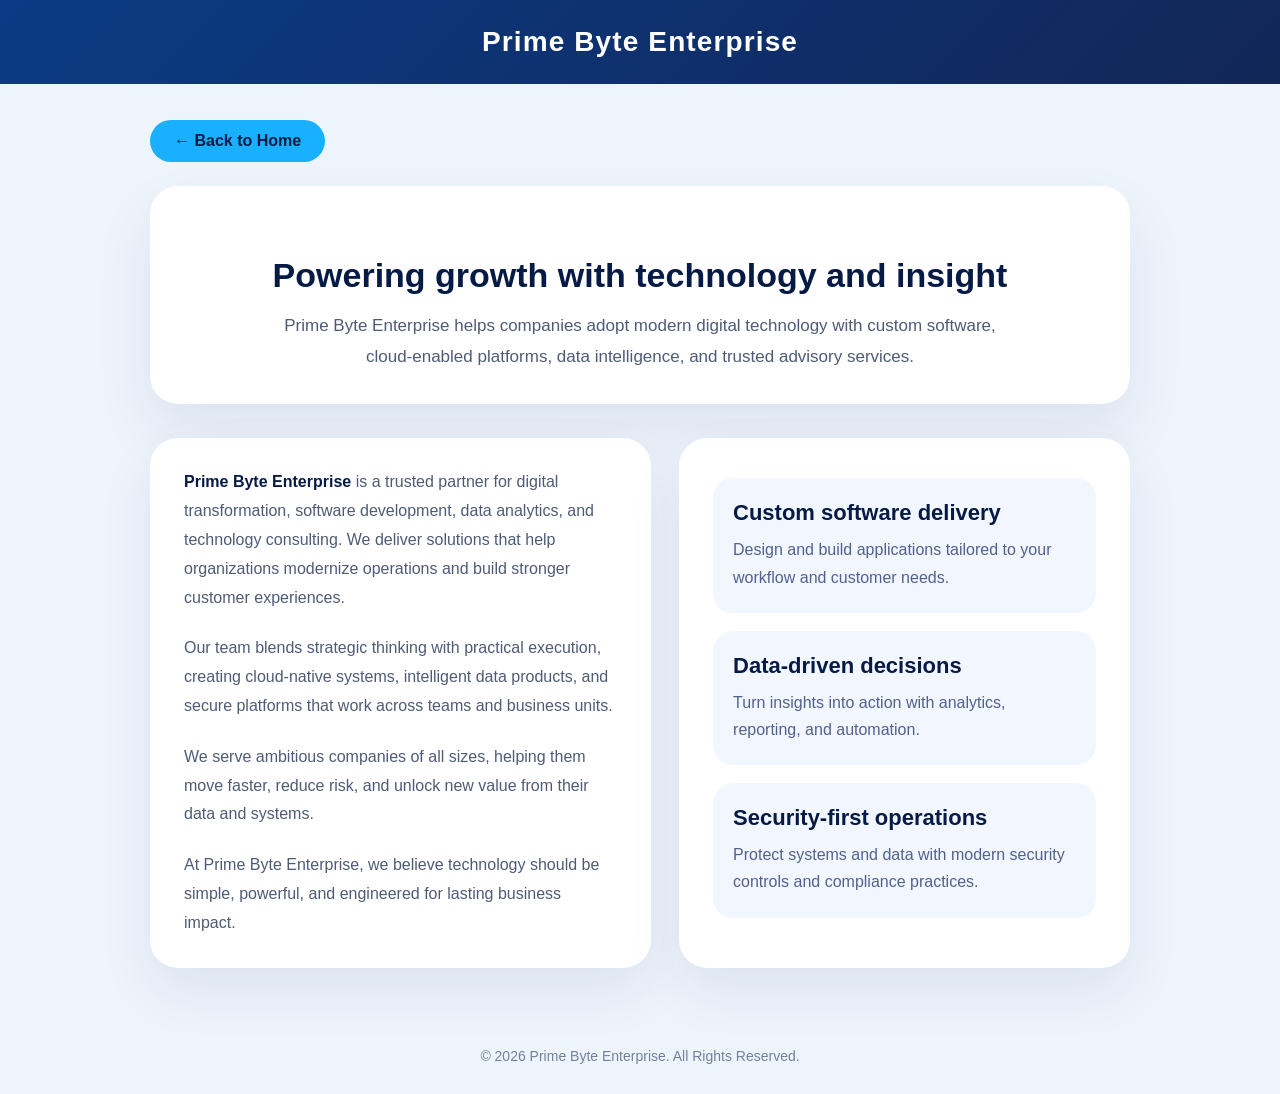
<file: about.html>
<!DOCTYPE html>
<html lang="en">
<head>
    <meta charset="UTF-8">
    <meta name="viewport" content="width=device-width, initial-scale=1.0">
    <title>About Us - Prime Byte Enterprise</title>
    <style>
        body {
            font-family: 'Inter', Arial, sans-serif;
            background: #eef4fb;
            color: #1e2a47;
            margin: 0;
            padding: 0;
        }

        header {
            background: linear-gradient(135deg, #0b3b85 0%, #122657 100%);
            padding: 26px 20px;
            text-align: center;
        }

        header h1 {
            color: #ffffff;
            margin: 0;
            font-size: 28px;
            letter-spacing: 0.04em;
        }

        .page-wrap {
            max-width: 980px;
            margin: 36px auto 60px;
            padding: 0 20px;
        }

        .hero {
            background: white;
            border-radius: 28px;
            box-shadow: 0 28px 60px rgba(15, 44, 110, 0.08);
            padding: 42px 38px 32px;
            text-align: center;
            margin-bottom: 34px;
        }

        .hero h2 {
            font-size: 34px;
            margin-bottom: 16px;
            color: #061a46;
        }

        .hero p {
            max-width: 760px;
            margin: 0 auto;
            color: #4f5b76;
            line-height: 1.8;
            font-size: 17px;
        }

        .content {
            display: grid;
            grid-template-columns: 1fr 0.9fr;
            gap: 28px;
        }

        .about-panel,
        .stats-panel {
            background: white;
            border-radius: 28px;
            box-shadow: 0 24px 54px rgba(15, 44, 110, 0.08);
            padding: 30px 34px;
        }

        .about-panel p {
            line-height: 1.8;
            color: #4f5b76;
            margin: 0 0 22px;
        }

        .about-panel p:last-child {
            margin-bottom: 0;
        }

        .about-panel strong {
            color: #061a46;
            font-weight: 700;
        }

        .stats-list {
            display: grid;
            gap: 18px;
            padding-top: 10px;
        }

        .stat-item {
            border-radius: 20px;
            padding: 22px 20px;
            background: #f2f7ff;
            color: #21325f;
        }

        .stat-item h3 {
            margin: 0 0 10px;
            font-size: 22px;
            color: #061a46;
        }

        .stat-item p {
            margin: 0;
            line-height: 1.7;
            color: #52608f;
        }

        .back-btn {
            display: inline-flex;
            align-items: center;
            justify-content: center;
            background: #18b0ff;
            color: #061a46;
            border-radius: 999px;
            padding: 12px 24px;
            text-decoration: none;
            font-weight: 700;
            transition: transform 0.25s ease, box-shadow 0.25s ease;
            margin-bottom: 24px;
        }

        .back-btn:hover {
            transform: translateY(-2px);
            box-shadow: 0 18px 32px rgba(24, 176, 255, 0.2);
        }

        footer {
            text-align: center;
            padding: 20px 0 30px;
            color: #72809a;
            font-size: 14px;
        }

        @media (max-width: 900px) {
            .content {
                grid-template-columns: 1fr;
            }
        }

        @media (max-width: 600px) {
            .hero h2 {
                font-size: 28px;
            }

            .hero {
                padding: 32px 24px 28px;
            }
        }
    </style>
</head>
<body>

    <header>
        <h1>Prime Byte Enterprise</h1>
    </header>

    <div class="page-wrap">
        <a href="index.html" class="back-btn">&larr; Back to Home</a>

        <div class="hero">
            <h2>Powering growth with technology and insight</h2>
            <p>Prime Byte Enterprise helps companies adopt modern digital technology with custom software, cloud-enabled platforms, data intelligence, and trusted advisory services.</p>
        </div>

        <div class="content">
            <section class="about-panel">
                <p><strong>Prime Byte Enterprise</strong> is a trusted partner for digital transformation, software development, data analytics, and technology consulting. We deliver solutions that help organizations modernize operations and build stronger customer experiences.</p>

                <p>Our team blends strategic thinking with practical execution, creating cloud-native systems, intelligent data products, and secure platforms that work across teams and business units.</p>

                <p>We serve ambitious companies of all sizes, helping them move faster, reduce risk, and unlock new value from their data and systems.</p>

                <p>At Prime Byte Enterprise, we believe technology should be simple, powerful, and engineered for lasting business impact.</p>
            </section>

            <aside class="stats-panel">
                <div class="stats-list">
                    <div class="stat-item">
                        <h3>Custom software delivery</h3>
                        <p>Design and build applications tailored to your workflow and customer needs.</p>
                    </div>
                    <div class="stat-item">
                        <h3>Data-driven decisions</h3>
                        <p>Turn insights into action with analytics, reporting, and automation.</p>
                    </div>
                    <div class="stat-item">
                        <h3>Security-first operations</h3>
                        <p>Protect systems and data with modern security controls and compliance practices.</p>
                    </div>
                </div>
            </aside>
        </div>
    </div>

    <footer>
        &copy; 2026 Prime Byte Enterprise. All Rights Reserved.
    </footer>

</body>
</html>
</file>
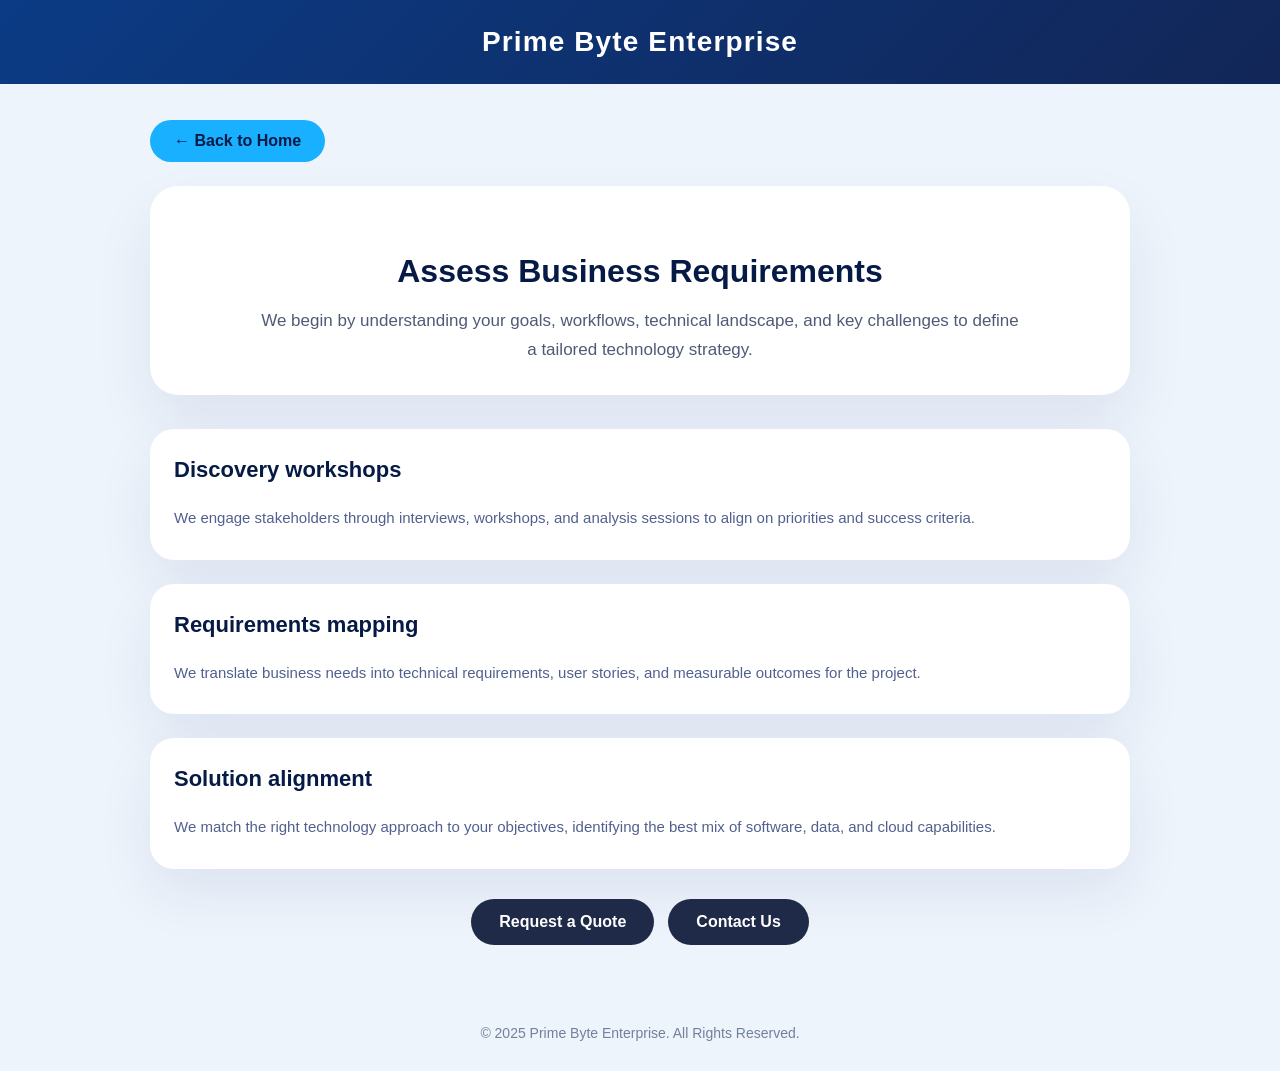
<file: assess-business-requirements.html>
<!DOCTYPE html>
<html lang="en">
<head>
    <meta charset="UTF-8">
    <meta name="viewport" content="width=device-width, initial-scale=1.0">
    <title>Assess Business Requirements - Prime Byte Enterprise</title>
    <style>
        body { font-family: 'Inter', Arial, sans-serif; background: #eef4fb; color: #1e2a47; margin: 0; padding: 0; }
        header { background: linear-gradient(135deg, #0b3b85 0%, #122657 100%); padding: 26px 20px; text-align: center; }
        header h1 { color: white; margin: 0; font-size: 28px; letter-spacing: 0.04em; }
        .page-wrap { max-width: 980px; margin: 36px auto 60px; padding: 0 20px; }
        .back-link { display: inline-flex; align-items: center; justify-content: center; margin-bottom: 24px; padding: 12px 24px; border-radius: 999px; background: #18b0ff; color: #061a46; text-decoration: none; font-weight: 700; transition: transform 0.25s ease, box-shadow 0.25s ease; }
        .back-link:hover { transform: translateY(-2px); box-shadow: 0 18px 32px rgba(24, 176, 255, 0.18); }
        .hero { background: white; border-radius: 28px; box-shadow: 0 28px 60px rgba(15, 44, 110, 0.08); padding: 40px 38px 30px; text-align: center; margin-bottom: 34px; }
        .hero h2 { font-size: 32px; margin-bottom: 16px; color: #061a46; }
        .hero p { margin: 0 auto; max-width: 760px; color: #4f5b76; line-height: 1.75; font-size: 17px; }
        .section { display: grid; gap: 24px; margin-bottom: 30px; }
        .section-card { background: white; border-radius: 24px; padding: 28px 24px; box-shadow: 0 24px 56px rgba(15, 44, 110, 0.08); }
        .section-card h3 { margin-top: 0; color: #061a46; font-size: 22px; }
        .section-card p { margin: 0; color: #52608f; line-height: 1.78; font-size: 15px; }
        .cta-bar { display: flex; flex-wrap: wrap; gap: 14px; justify-content: center; }
        .cta-button { background: #1e2a47; color: white; border-radius: 999px; padding: 14px 28px; text-decoration: none; font-weight: 700; transition: transform 0.25s ease, box-shadow 0.25s ease; }
        .cta-button:hover { transform: translateY(-2px); box-shadow: 0 18px 28px rgba(0,0,0,0.18); }
        footer { text-align: center; padding: 20px 0 30px; color: #72809a; font-size: 14px; }
    </style>
</head>
<body>
<header><h1>Prime Byte Enterprise</h1></header>
<div class="page-wrap">
    <a href="index.html" class="back-link">&larr; Back to Home</a>
    <div class="hero">
        <h2>Assess Business Requirements</h2>
        <p>We begin by understanding your goals, workflows, technical landscape, and key challenges to define a tailored technology strategy.</p>
    </div>
    <div class="section">
        <div class="section-card">
            <h3>Discovery workshops</h3>
            <p>We engage stakeholders through interviews, workshops, and analysis sessions to align on priorities and success criteria.</p>
        </div>
        <div class="section-card">
            <h3>Requirements mapping</h3>
            <p>We translate business needs into technical requirements, user stories, and measurable outcomes for the project.</p>
        </div>
        <div class="section-card">
            <h3>Solution alignment</h3>
            <p>We match the right technology approach to your objectives, identifying the best mix of software, data, and cloud capabilities.</p>
        </div>
    </div>
    <div class="cta-bar">
        <a href="quote.html" class="cta-button">Request a Quote</a>
        <a href="contact.html" class="cta-button">Contact Us</a>
    </div>
</div>
<footer>&copy; 2025 Prime Byte Enterprise. All Rights Reserved.</footer>
</body>
</html>
</file>
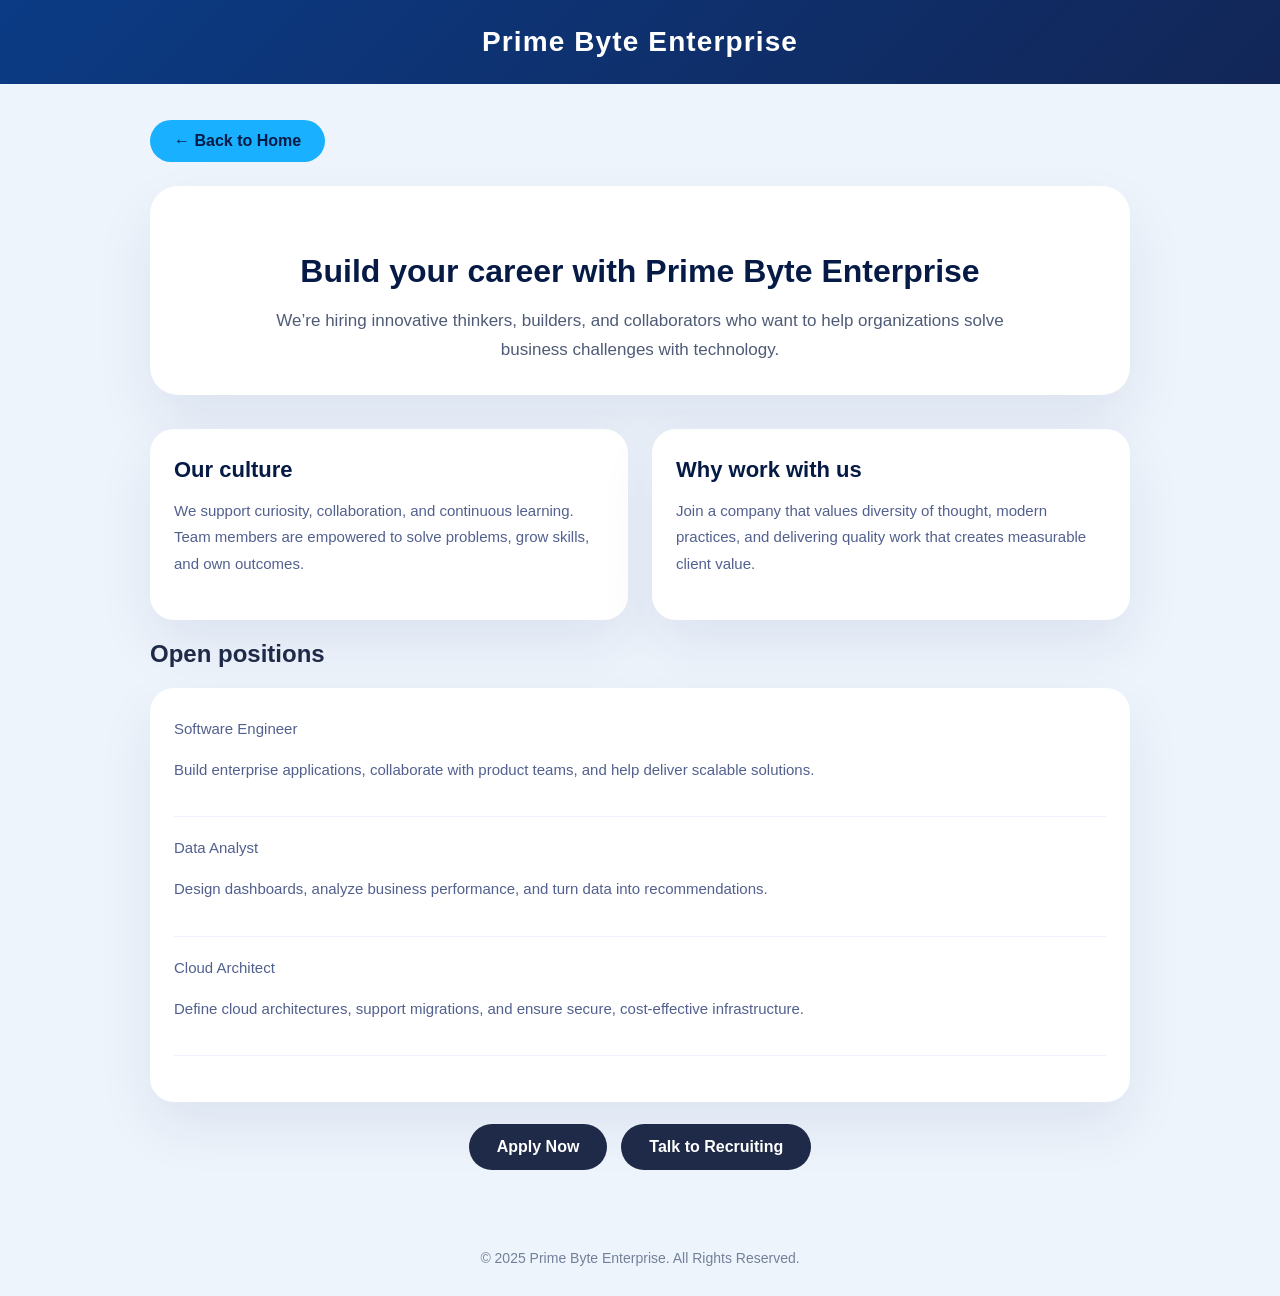
<file: careers.html>
<!DOCTYPE html>
<html lang="en">
<head>
    <meta charset="UTF-8">
    <meta name="viewport" content="width=device-width, initial-scale=1.0">
    <title>Careers - Prime Byte Enterprise</title>
    <style>
        body {
            font-family: 'Inter', Arial, sans-serif;
            background: #eef4fb;
            color: #1e2a47;
            margin: 0;
            padding: 0;
        }

        header {
            background: linear-gradient(135deg, #0b3b85 0%, #122657 100%);
            padding: 26px 20px;
            text-align: center;
        }

        header h1 {
            margin: 0;
            font-size: 28px;
            color: #fff;
            letter-spacing: 0.04em;
        }

        .page-wrap {
            max-width: 980px;
            margin: 36px auto 60px;
            padding: 0 20px;
        }

        .hero {
            background: white;
            border-radius: 28px;
            box-shadow: 0 28px 60px rgba(15, 44, 110, 0.08);
            padding: 40px 38px 30px;
            text-align: center;
            margin-bottom: 34px;
        }

        .hero h2 {
            font-size: 32px;
            margin-bottom: 16px;
            color: #061a46;
        }

        .hero p {
            margin: 0 auto;
            max-width: 760px;
            color: #4f5b76;
            line-height: 1.75;
            font-size: 17px;
        }

        .back-link {
            display: inline-flex;
            align-items: center;
            justify-content: center;
            margin-bottom: 24px;
            padding: 12px 24px;
            border-radius: 999px;
            background: #18b0ff;
            color: #061a46;
            text-decoration: none;
            font-weight: 700;
            transition: transform 0.25s ease, box-shadow 0.25s ease;
        }

        .back-link:hover {
            transform: translateY(-2px);
            box-shadow: 0 18px 32px rgba(24, 176, 255, 0.18);
        }

        .grid {
            display: grid;
            grid-template-columns: repeat(auto-fit, minmax(280px, 1fr));
            gap: 24px;
        }

        .card {
            background: white;
            border-radius: 24px;
            box-shadow: 0 24px 56px rgba(15, 44, 110, 0.08);
            padding: 28px 24px;
        }

        .card h3 {
            margin: 0 0 12px;
            color: #061a46;
            font-size: 22px;
        }

        .card p,
        .card li {
            color: #52608f;
            line-height: 1.75;
            font-size: 15px;
        }

        .roles-list {
            list-style: none;
            padding: 0;
            margin: 0;
        }

        .roles-list li {
            margin-bottom: 18px;
            padding-bottom: 18px;
            border-bottom: 1px solid #eef3fb;
        }

        .role-title {
            margin: 0 0 8px;
            font-size: 18px;
            color: #061a46;
        }

        .cta-bar {
            display: flex;
            flex-wrap: wrap;
            justify-content: center;
            gap: 14px;
            margin-top: 22px;
        }

        .cta-button {
            background: #1e2a47;
            color: white;
            border-radius: 999px;
            padding: 14px 28px;
            text-decoration: none;
            font-weight: 700;
            transition: transform 0.25s ease, box-shadow 0.25s ease;
        }

        .cta-button:hover {
            transform: translateY(-2px);
            box-shadow: 0 18px 28px rgba(0, 0, 0, 0.18);
        }

        footer {
            text-align: center;
            padding: 20px 0 30px;
            color: #72809a;
            font-size: 14px;
        }
    </style>
</head>
<body>
<header>
    <h1>Prime Byte Enterprise</h1>
</header>
<div class="page-wrap">
    <a href="index.html" class="back-link">&larr; Back to Home</a>
    <div class="hero">
        <h2>Build your career with Prime Byte Enterprise</h2>
        <p>We’re hiring innovative thinkers, builders, and collaborators who want to help organizations solve business challenges with technology.</p>
    </div>

    <div class="grid">
        <div class="card">
            <h3>Our culture</h3>
            <p>We support curiosity, collaboration, and continuous learning. Team members are empowered to solve problems, grow skills, and own outcomes.</p>
        </div>
        <div class="card">
            <h3>Why work with us</h3>
            <p>Join a company that values diversity of thought, modern practices, and delivering quality work that creates measurable client value.</p>
        </div>
    </div>

    <h2 class="section-title">Open positions</h2>
    <div class="card">
        <ul class="roles-list">
            <li>
                <p class="role-title">Software Engineer</p>
                <p>Build enterprise applications, collaborate with product teams, and help deliver scalable solutions.</p>
            </li>
            <li>
                <p class="role-title">Data Analyst</p>
                <p>Design dashboards, analyze business performance, and turn data into recommendations.</p>
            </li>
            <li>
                <p class="role-title">Cloud Architect</p>
                <p>Define cloud architectures, support migrations, and ensure secure, cost-effective infrastructure.</p>
            </li>
        </ul>
    </div>

    <div class="cta-bar">
        <a href="contact.html" class="cta-button">Apply Now</a>
        <a href="quote.html" class="cta-button">Talk to Recruiting</a>
    </div>
</div>
<footer>
    &copy; 2025 Prime Byte Enterprise. All Rights Reserved.
</footer>
</body>
</html>
</file>
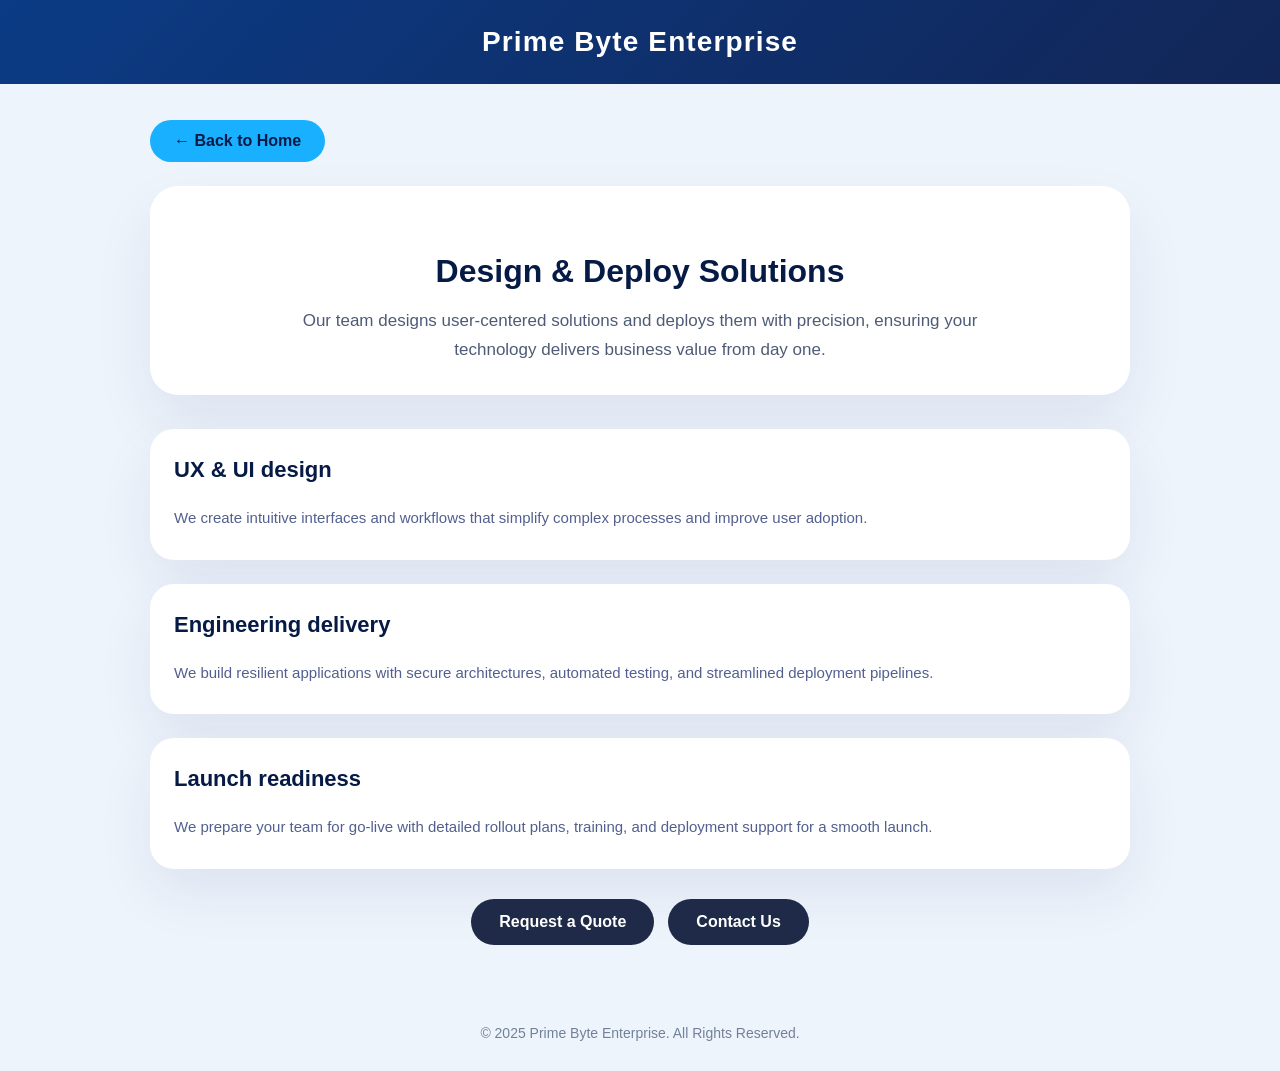
<file: design-deploy-solutions.html>
<!DOCTYPE html>
<html lang="en">
<head>
    <meta charset="UTF-8">
    <meta name="viewport" content="width=device-width, initial-scale=1.0">
    <title>Design & Deploy Solutions - Prime Byte Enterprise</title>
    <style>
        body { font-family: 'Inter', Arial, sans-serif; background: #eef4fb; color: #1e2a47; margin: 0; padding: 0; }
        header { background: linear-gradient(135deg, #0b3b85 0%, #122657 100%); padding: 26px 20px; text-align: center; }
        header h1 { color: white; margin: 0; font-size: 28px; letter-spacing: 0.04em; }
        .page-wrap { max-width: 980px; margin: 36px auto 60px; padding: 0 20px; }
        .back-link { display: inline-flex; align-items: center; justify-content: center; margin-bottom: 24px; padding: 12px 24px; border-radius: 999px; background: #18b0ff; color: #061a46; text-decoration: none; font-weight: 700; transition: transform 0.25s ease, box-shadow 0.25s ease; }
        .back-link:hover { transform: translateY(-2px); box-shadow: 0 18px 32px rgba(24, 176, 255, 0.18); }
        .hero { background: white; border-radius: 28px; box-shadow: 0 28px 60px rgba(15, 44, 110, 0.08); padding: 40px 38px 30px; text-align: center; margin-bottom: 34px; }
        .hero h2 { font-size: 32px; margin-bottom: 16px; color: #061a46; }
        .hero p { margin: 0 auto; max-width: 760px; color: #4f5b76; line-height: 1.75; font-size: 17px; }
        .section { display: grid; gap: 24px; margin-bottom: 30px; }
        .section-card { background: white; border-radius: 24px; padding: 28px 24px; box-shadow: 0 24px 56px rgba(15, 44, 110, 0.08); }
        .section-card h3 { margin-top: 0; color: #061a46; font-size: 22px; }
        .section-card p { margin: 0; color: #52608f; line-height: 1.78; font-size: 15px; }
        .cta-bar { display: flex; flex-wrap: wrap; gap: 14px; justify-content: center; }
        .cta-button { background: #1e2a47; color: white; border-radius: 999px; padding: 14px 28px; text-decoration: none; font-weight: 700; transition: transform 0.25s ease, box-shadow 0.25s ease; }
        .cta-button:hover { transform: translateY(-2px); box-shadow: 0 18px 28px rgba(0,0,0,0.18); }
        footer { text-align: center; padding: 20px 0 30px; color: #72809a; font-size: 14px; }
    </style>
</head>
<body>
<header><h1>Prime Byte Enterprise</h1></header>
<div class="page-wrap">
    <a href="index.html" class="back-link">&larr; Back to Home</a>
    <div class="hero">
        <h2>Design & Deploy Solutions</h2>
        <p>Our team designs user-centered solutions and deploys them with precision, ensuring your technology delivers business value from day one.</p>
    </div>
    <div class="section">
        <div class="section-card">
            <h3>UX & UI design</h3>
            <p>We create intuitive interfaces and workflows that simplify complex processes and improve user adoption.</p>
        </div>
        <div class="section-card">
            <h3>Engineering delivery</h3>
            <p>We build resilient applications with secure architectures, automated testing, and streamlined deployment pipelines.</p>
        </div>
        <div class="section-card">
            <h3>Launch readiness</h3>
            <p>We prepare your team for go-live with detailed rollout plans, training, and deployment support for a smooth launch.</p>
        </div>
    </div>
    <div class="cta-bar">
        <a href="quote.html" class="cta-button">Request a Quote</a>
        <a href="contact.html" class="cta-button">Contact Us</a>
    </div>
</div>
<footer>&copy; 2025 Prime Byte Enterprise. All Rights Reserved.</footer>
</body>
</html>
</file>
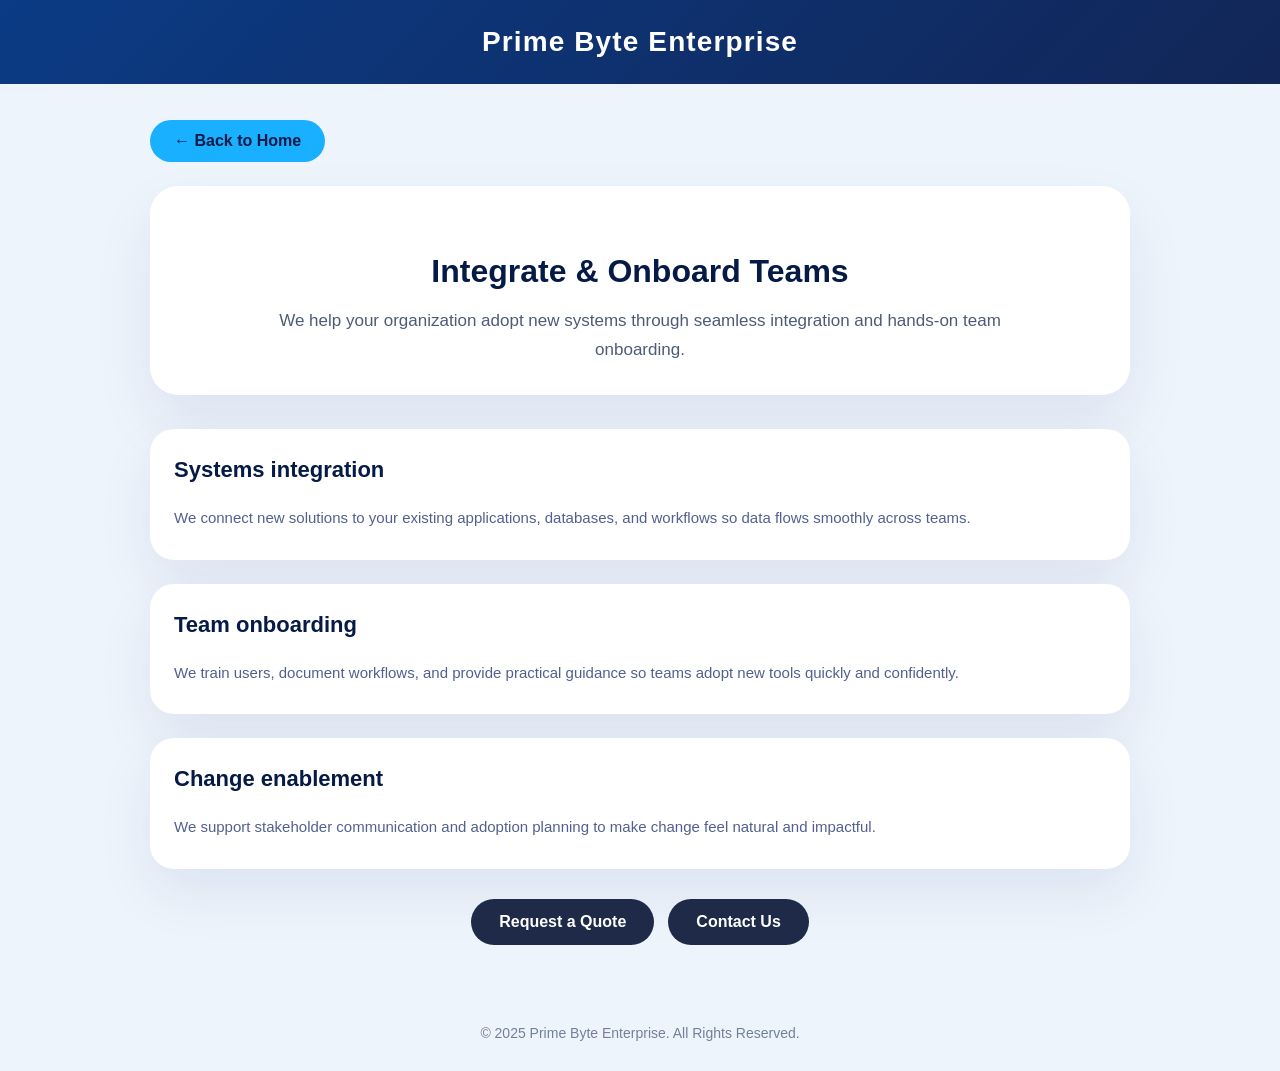
<file: integrate-onboard-teams.html>
<!DOCTYPE html>
<html lang="en">
<head>
    <meta charset="UTF-8">
    <meta name="viewport" content="width=device-width, initial-scale=1.0">
    <title>Integrate & Onboard Teams - Prime Byte Enterprise</title>
    <style>
        body { font-family: 'Inter', Arial, sans-serif; background: #eef4fb; color: #1e2a47; margin: 0; padding: 0; }
        header { background: linear-gradient(135deg, #0b3b85 0%, #122657 100%); padding: 26px 20px; text-align: center; }
        header h1 { color: white; margin: 0; font-size: 28px; letter-spacing: 0.04em; }
        .page-wrap { max-width: 980px; margin: 36px auto 60px; padding: 0 20px; }
        .back-link { display: inline-flex; align-items: center; justify-content: center; margin-bottom: 24px; padding: 12px 24px; border-radius: 999px; background: #18b0ff; color: #061a46; text-decoration: none; font-weight: 700; transition: transform 0.25s ease, box-shadow 0.25s ease; }
        .back-link:hover { transform: translateY(-2px); box-shadow: 0 18px 32px rgba(24, 176, 255, 0.18); }
        .hero { background: white; border-radius: 28px; box-shadow: 0 28px 60px rgba(15, 44, 110, 0.08); padding: 40px 38px 30px; text-align: center; margin-bottom: 34px; }
        .hero h2 { font-size: 32px; margin-bottom: 16px; color: #061a46; }
        .hero p { margin: 0 auto; max-width: 760px; color: #4f5b76; line-height: 1.75; font-size: 17px; }
        .section { display: grid; gap: 24px; margin-bottom: 30px; }
        .section-card { background: white; border-radius: 24px; padding: 28px 24px; box-shadow: 0 24px 56px rgba(15, 44, 110, 0.08); }
        .section-card h3 { margin-top: 0; color: #061a46; font-size: 22px; }
        .section-card p { margin: 0; color: #52608f; line-height: 1.78; font-size: 15px; }
        .cta-bar { display: flex; flex-wrap: wrap; gap: 14px; justify-content: center; }
        .cta-button { background: #1e2a47; color: white; border-radius: 999px; padding: 14px 28px; text-decoration: none; font-weight: 700; transition: transform 0.25s ease, box-shadow 0.25s ease; }
        .cta-button:hover { transform: translateY(-2px); box-shadow: 0 18px 28px rgba(0,0,0,0.18); }
        footer { text-align: center; padding: 20px 0 30px; color: #72809a; font-size: 14px; }
    </style>
</head>
<body>
<header><h1>Prime Byte Enterprise</h1></header>
<div class="page-wrap">
    <a href="index.html" class="back-link">&larr; Back to Home</a>
    <div class="hero">
        <h2>Integrate & Onboard Teams</h2>
        <p>We help your organization adopt new systems through seamless integration and hands-on team onboarding.</p>
    </div>
    <div class="section">
        <div class="section-card">
            <h3>Systems integration</h3>
            <p>We connect new solutions to your existing applications, databases, and workflows so data flows smoothly across teams.</p>
        </div>
        <div class="section-card">
            <h3>Team onboarding</h3>
            <p>We train users, document workflows, and provide practical guidance so teams adopt new tools quickly and confidently.</p>
        </div>
        <div class="section-card">
            <h3>Change enablement</h3>
            <p>We support stakeholder communication and adoption planning to make change feel natural and impactful.</p>
        </div>
    </div>
    <div class="cta-bar">
        <a href="quote.html" class="cta-button">Request a Quote</a>
        <a href="contact.html" class="cta-button">Contact Us</a>
    </div>
</div>
<footer>&copy; 2025 Prime Byte Enterprise. All Rights Reserved.</footer>
</body>
</html>
</file>
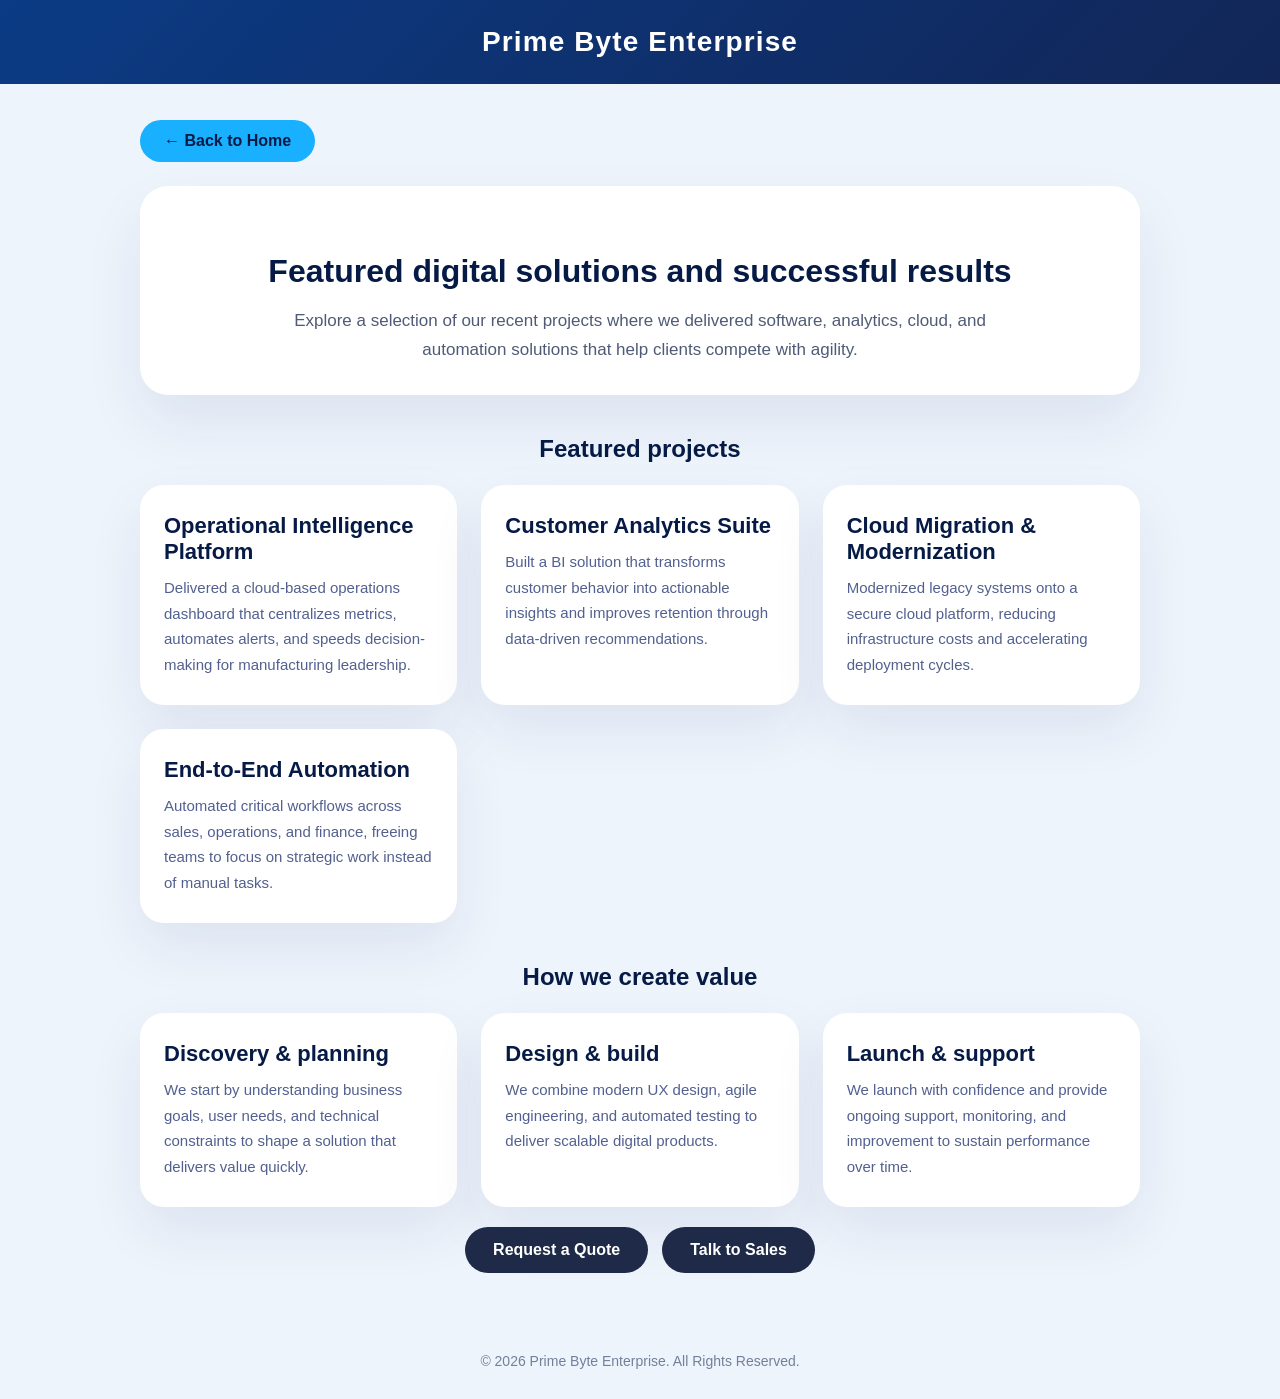
<file: portfolio.html>
<!DOCTYPE html>
<html lang="en">
<head>
    <meta charset="UTF-8">
    <meta name="viewport" content="width=device-width, initial-scale=1.0">
    <title>Portfolio - Prime Byte Enterprise</title>
    <style>
        body {
            font-family: 'Inter', Arial, sans-serif;
            background: #eef4fb;
            color: #1e2a47;
            margin: 0;
            padding: 0;
        }

        header {
            background: linear-gradient(135deg, #0b3b85 0%, #122657 100%);
            padding: 26px 20px;
            text-align: center;
        }

        header h1 {
            margin: 0;
            font-size: 28px;
            color: #fff;
            letter-spacing: 0.04em;
        }

        .page-wrap {
            max-width: 1000px;
            margin: 36px auto 60px;
            padding: 0 20px;
        }

        .hero {
            background: white;
            border-radius: 28px;
            box-shadow: 0 28px 60px rgba(15, 44, 110, 0.08);
            padding: 40px 38px 30px;
            text-align: center;
            margin-bottom: 34px;
        }

        .hero h2 {
            font-size: 32px;
            margin-bottom: 16px;
            color: #061a46;
        }

        .hero p {
            margin: 0 auto;
            max-width: 760px;
            color: #4f5b76;
            line-height: 1.75;
            font-size: 17px;
        }

        .back-link {
            display: inline-flex;
            align-items: center;
            justify-content: center;
            margin-bottom: 24px;
            padding: 12px 24px;
            border-radius: 999px;
            background: #18b0ff;
            color: #061a46;
            text-decoration: none;
            font-weight: 700;
            transition: transform 0.25s ease, box-shadow 0.25s ease;
        }

        .back-link:hover {
            transform: translateY(-2px);
            box-shadow: 0 18px 32px rgba(24, 176, 255, 0.18);
        }

        .project-grid {
            display: grid;
            grid-template-columns: repeat(auto-fit, minmax(280px, 1fr));
            gap: 24px;
        }

        .project-card {
            background: white;
            border-radius: 24px;
            box-shadow: 0 24px 56px rgba(15, 44, 110, 0.08);
            padding: 28px 24px;
            transition: transform 0.3s ease, box-shadow 0.3s ease;
        }

        .project-card:hover {
            transform: translateY(-6px);
            box-shadow: 0 28px 68px rgba(15, 44, 110, 0.12);
        }

        .project-card h3 {
            margin: 0 0 10px;
            color: #061a46;
            font-size: 22px;
        }

        .project-card p {
            margin: 0;
            color: #52608f;
            line-height: 1.7;
            font-size: 15px;
        }

        .section-title {
            color: #061a46;
            margin: 40px 0 22px;
            font-size: 24px;
            text-align: center;
        }

        .cta-bar {
            display: flex;
            flex-wrap: wrap;
            justify-content: center;
            gap: 14px;
            margin-top: 20px;
        }

        .cta-button {
            background: #1e2a47;
            color: white;
            border-radius: 999px;
            padding: 14px 28px;
            text-decoration: none;
            font-weight: 700;
            transition: transform 0.25s ease, box-shadow 0.25s ease;
        }

        .cta-button:hover {
            transform: translateY(-2px);
            box-shadow: 0 18px 28px rgba(0, 0, 0, 0.18);
        }

        footer {
            text-align: center;
            padding: 20px 0 30px;
            color: #72809a;
            font-size: 14px;
        }
    </style>
</head>
<body>
<header>
    <h1>Prime Byte Enterprise</h1>
</header>
<div class="page-wrap">
    <a href="index.html" class="back-link">&larr; Back to Home</a>
    <div class="hero">
        <h2>Featured digital solutions and successful results</h2>
        <p>Explore a selection of our recent projects where we delivered software, analytics, cloud, and automation solutions that help clients compete with agility.</p>
    </div>

    <h2 class="section-title">Featured projects</h2>
    <div class="project-grid">
        <div class="project-card">
            <h3>Operational Intelligence Platform</h3>
            <p>Delivered a cloud-based operations dashboard that centralizes metrics, automates alerts, and speeds decision-making for manufacturing leadership.</p>
        </div>
        <div class="project-card">
            <h3>Customer Analytics Suite</h3>
            <p>Built a BI solution that transforms customer behavior into actionable insights and improves retention through data-driven recommendations.</p>
        </div>
        <div class="project-card">
            <h3>Cloud Migration & Modernization</h3>
            <p>Modernized legacy systems onto a secure cloud platform, reducing infrastructure costs and accelerating deployment cycles.</p>
        </div>
        <div class="project-card">
            <h3>End-to-End Automation</h3>
            <p>Automated critical workflows across sales, operations, and finance, freeing teams to focus on strategic work instead of manual tasks.</p>
        </div>
    </div>

    <h2 class="section-title">How we create value</h2>
    <div class="project-grid">
        <div class="project-card">
            <h3>Discovery & planning</h3>
            <p>We start by understanding business goals, user needs, and technical constraints to shape a solution that delivers value quickly.</p>
        </div>
        <div class="project-card">
            <h3>Design & build</h3>
            <p>We combine modern UX design, agile engineering, and automated testing to deliver scalable digital products.</p>
        </div>
        <div class="project-card">
            <h3>Launch & support</h3>
            <p>We launch with confidence and provide ongoing support, monitoring, and improvement to sustain performance over time.</p>
        </div>
    </div>

    <div class="cta-bar">
        <a href="quote.html" class="cta-button">Request a Quote</a>
        <a href="contact.html" class="cta-button">Talk to Sales</a>
    </div>
</div>
<footer>
    &copy; 2026 Prime Byte Enterprise. All Rights Reserved.
</footer>
</body>
</html>
</file>
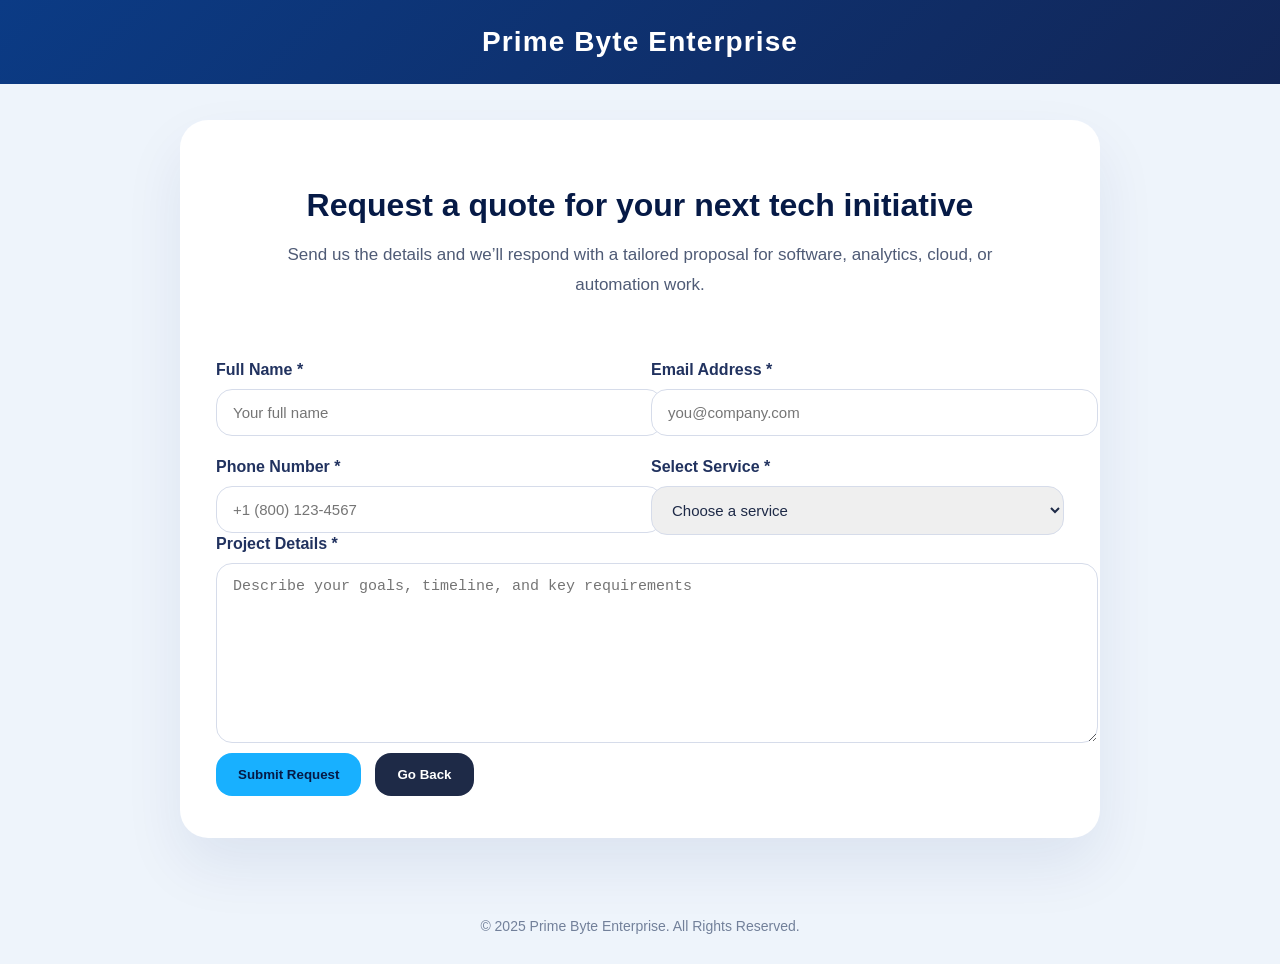
<file: quote.html>
<!DOCTYPE html>
<html lang="en">
<head>
<meta charset="UTF-8">
<meta name="viewport" content="width=device-width, initial-scale=1.0">
<title>Get a Quote - Prime Byte Enterprise</title>
<style>
    body {
        font-family: 'Inter', Arial, sans-serif;
        background: #eef4fb;
        color: #1e2a47;
        margin: 0;
        padding: 0;
    }

    header {
        background: linear-gradient(135deg, #0b3b85 0%, #122657 100%);
        padding: 26px 20px;
        text-align: center;
    }

    header h1 {
        margin: 0;
        color: #fff;
        font-size: 28px;
        letter-spacing: 0.04em;
    }

    .page-wrap {
        max-width: 920px;
        margin: 36px auto 60px;
        padding: 0 20px;
    }

    .card {
        background: white;
        border-radius: 28px;
        box-shadow: 0 28px 60px rgba(15, 44, 110, 0.08);
        overflow: hidden;
    }

    .card-hero {
        padding: 40px 36px 30px;
        text-align: center;
    }

    .card-hero h2 {
        font-size: 32px;
        margin-bottom: 16px;
        color: #061a46;
    }

    .card-hero p {
        margin: 0 auto;
        max-width: 760px;
        color: #4f5b76;
        line-height: 1.8;
        font-size: 17px;
    }

    .card-body {
        padding: 30px 36px 42px;
    }

    .form-grid {
        display: grid;
        grid-template-columns: 1fr 1fr;
        gap: 22px;
    }

    .field-group {
        display: flex;
        flex-direction: column;
        gap: 10px;
    }

    label {
        font-weight: 700;
        color: #21325f;
    }

    input, textarea, select {
        width: 100%;
        padding: 14px 16px;
        border: 1px solid #d6dcea;
        border-radius: 16px;
        font-size: 15px;
        color: #1e2a47;
        transition: border-color 0.25s ease, box-shadow 0.25s ease;
    }

    input:focus, textarea:focus, select:focus {
        border-color: #18b0ff;
        box-shadow: 0 0 0 4px rgba(24, 176, 255, 0.12);
        outline: none;
    }

    textarea {
        min-height: 150px;
        resize: vertical;
    }

    .actions {
        display: flex;
        flex-wrap: wrap;
        gap: 14px;
        margin-top: 10px;
    }

    .btn-primary,
    .btn-secondary {
        border: none;
        border-radius: 16px;
        padding: 14px 22px;
        cursor: pointer;
        font-weight: 700;
        transition: transform 0.25s ease, box-shadow 0.25s ease;
    }

    .btn-primary {
        background: #18b0ff;
        color: #061a46;
    }

    .btn-secondary {
        background: #1e2a47;
        color: white;
    }

    .btn-primary:hover,
    .btn-secondary:hover {
        transform: translateY(-2px);
        box-shadow: 0 18px 32px rgba(15, 44, 110, 0.16);
    }

    .success-message {
        display: none;
        margin-top: 18px;
        padding: 18px 20px;
        background: #e7f7ed;
        border: 1px solid #c6e8d9;
        border-radius: 20px;
        color: #155724;
        font-weight: 600;
    }

    footer {
        text-align: center;
        padding: 20px 0 30px;
        color: #72809a;
        font-size: 14px;
    }

    @media (max-width: 840px) {
        .form-grid {
            grid-template-columns: 1fr;
        }
    }

    @media (max-width: 560px) {
        .card-hero h2 {
            font-size: 28px;
        }
    }
</style>
</head>
<body>

<header>
    <h1>Prime Byte Enterprise</h1>
</header>

<div class="page-wrap">
    <div class="card">
        <div class="card-hero">
            <h2>Request a quote for your next tech initiative</h2>
            <p>Send us the details and we’ll respond with a tailored proposal for software, analytics, cloud, or automation work.</p>
        </div>
        <div class="card-body">
            <form id="quoteForm">
                <div class="form-grid">
                    <div class="field-group">
                        <label for="name">Full Name *</label>
                        <input type="text" id="name" name="name" placeholder="Your full name" required>
                    </div>
                    <div class="field-group">
                        <label for="email">Email Address *</label>
                        <input type="email" id="email" name="email" placeholder="you@company.com" required>
                    </div>
                    <div class="field-group">
                        <label for="phone">Phone Number *</label>
                        <input type="tel" id="phone" name="phone" placeholder="+1 (800) 123-4567" required>
                    </div>
                    <div class="field-group">
                        <label for="service">Select Service *</label>
                        <select id="service" name="service" required>
                            <option value="">Choose a service</option>
                            <option value="custom-software">Custom Software Development</option>
                            <option value="data-analytics">Data Analytics & BI</option>
                            <option value="cloud-integration">Cloud Integration</option>
                            <option value="it-consulting">IT Strategy & Consulting</option>
                            <option value="automation">Automation & Optimization</option>
                        </select>
                    </div>
                </div>

                <div class="field-group">
                    <label for="message">Project Details *</label>
                    <textarea id="message" name="message" placeholder="Describe your goals, timeline, and key requirements" required></textarea>
                </div>

                <div class="actions">
                    <button type="submit" class="btn-primary">Submit Request</button>
                    <button type="button" class="btn-secondary" onclick="history.back()">Go Back</button>
                </div>

                <div class="success-message" id="successMessage">✅ Your quote request has been submitted successfully. We’ll reply soon.</div>
            </form>
        </div>
    </div>
</div>

<footer>
    &copy; 2025 Prime Byte Enterprise. All Rights Reserved.
</footer>

<script>
    document.getElementById('quoteForm').addEventListener('submit', function(e) {
        e.preventDefault();
        document.getElementById('successMessage').style.display = 'block';
        this.reset();
    });
</script>

</body>
</html>
</file>
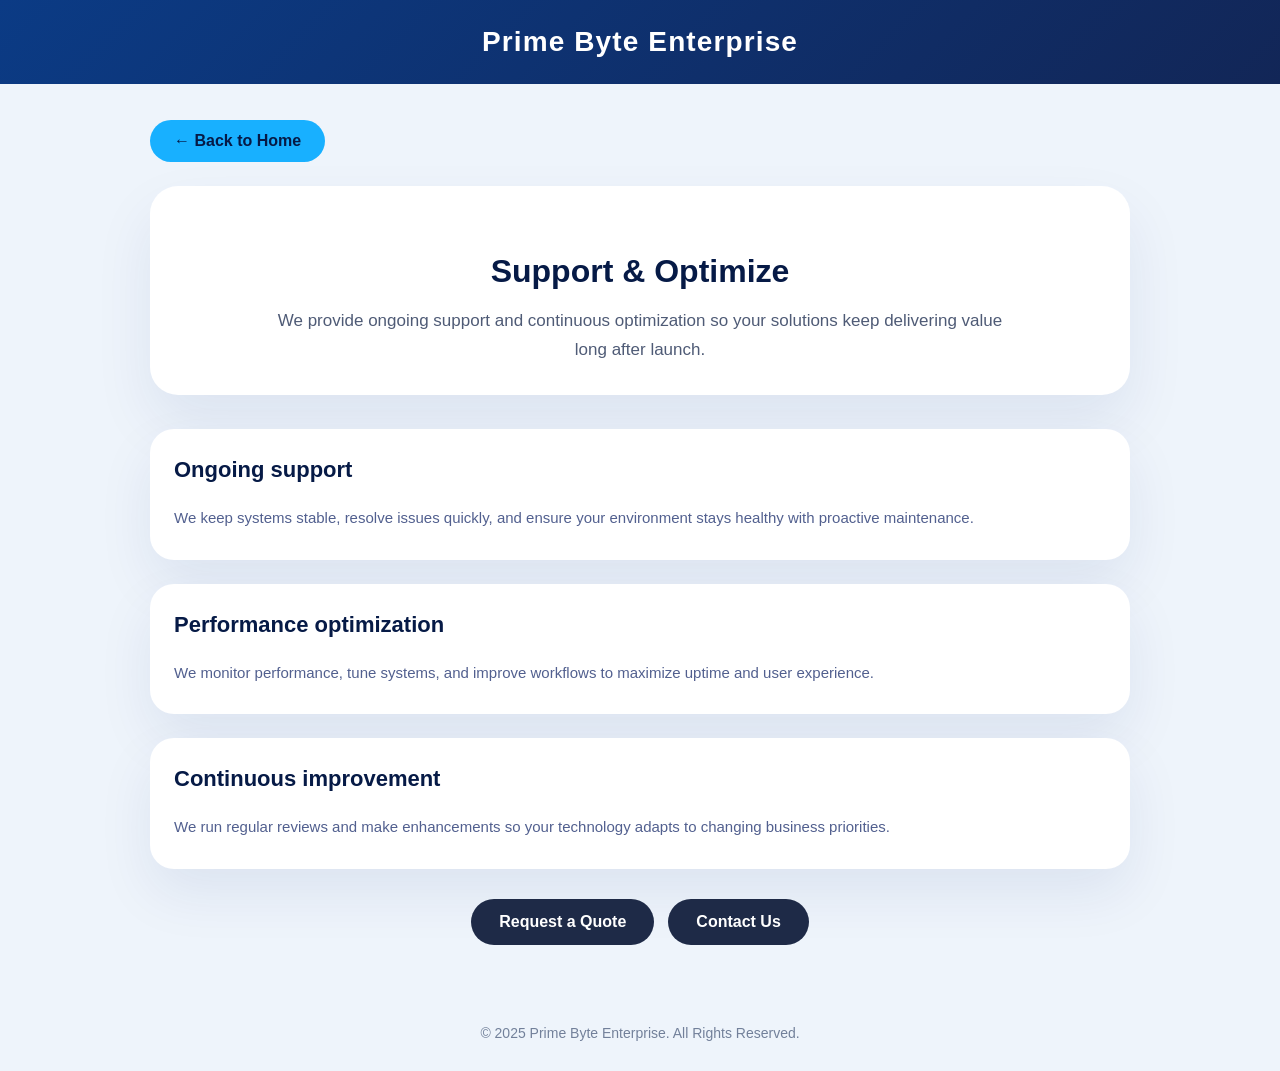
<file: support-optimize.html>
<!DOCTYPE html>
<html lang="en">
<head>
    <meta charset="UTF-8">
    <meta name="viewport" content="width=device-width, initial-scale=1.0">
    <title>Support & Optimize - Prime Byte Enterprise</title>
    <style>
        body { font-family: 'Inter', Arial, sans-serif; background: #eef4fb; color: #1e2a47; margin: 0; padding: 0; }
        header { background: linear-gradient(135deg, #0b3b85 0%, #122657 100%); padding: 26px 20px; text-align: center; }
        header h1 { color: white; margin: 0; font-size: 28px; letter-spacing: 0.04em; }
        .page-wrap { max-width: 980px; margin: 36px auto 60px; padding: 0 20px; }
        .back-link { display: inline-flex; align-items: center; justify-content: center; margin-bottom: 24px; padding: 12px 24px; border-radius: 999px; background: #18b0ff; color: #061a46; text-decoration: none; font-weight: 700; transition: transform 0.25s ease, box-shadow 0.25s ease; }
        .back-link:hover { transform: translateY(-2px); box-shadow: 0 18px 32px rgba(24, 176, 255, 0.18); }
        .hero { background: white; border-radius: 28px; box-shadow: 0 28px 60px rgba(15, 44, 110, 0.08); padding: 40px 38px 30px; text-align: center; margin-bottom: 34px; }
        .hero h2 { font-size: 32px; margin-bottom: 16px; color: #061a46; }
        .hero p { margin: 0 auto; max-width: 760px; color: #4f5b76; line-height: 1.75; font-size: 17px; }
        .section { display: grid; gap: 24px; margin-bottom: 30px; }
        .section-card { background: white; border-radius: 24px; padding: 28px 24px; box-shadow: 0 24px 56px rgba(15, 44, 110, 0.08); }
        .section-card h3 { margin-top: 0; color: #061a46; font-size: 22px; }
        .section-card p { margin: 0; color: #52608f; line-height: 1.78; font-size: 15px; }
        .cta-bar { display: flex; flex-wrap: wrap; gap: 14px; justify-content: center; }
        .cta-button { background: #1e2a47; color: white; border-radius: 999px; padding: 14px 28px; text-decoration: none; font-weight: 700; transition: transform 0.25s ease, box-shadow 0.25s ease; }
        .cta-button:hover { transform: translateY(-2px); box-shadow: 0 18px 28px rgba(0,0,0,0.18); }
        footer { text-align: center; padding: 20px 0 30px; color: #72809a; font-size: 14px; }
    </style>
</head>
<body>
<header><h1>Prime Byte Enterprise</h1></header>
<div class="page-wrap">
    <a href="index.html" class="back-link">&larr; Back to Home</a>
    <div class="hero">
        <h2>Support & Optimize</h2>
        <p>We provide ongoing support and continuous optimization so your solutions keep delivering value long after launch.</p>
    </div>
    <div class="section">
        <div class="section-card">
            <h3>Ongoing support</h3>
            <p>We keep systems stable, resolve issues quickly, and ensure your environment stays healthy with proactive maintenance.</p>
        </div>
        <div class="section-card">
            <h3>Performance optimization</h3>
            <p>We monitor performance, tune systems, and improve workflows to maximize uptime and user experience.</p>
        </div>
        <div class="section-card">
            <h3>Continuous improvement</h3>
            <p>We run regular reviews and make enhancements so your technology adapts to changing business priorities.</p>
        </div>
    </div>
    <div class="cta-bar">
        <a href="quote.html" class="cta-button">Request a Quote</a>
        <a href="contact.html" class="cta-button">Contact Us</a>
    </div>
</div>
<footer>&copy; 2025 Prime Byte Enterprise. All Rights Reserved.</footer>
</body>
</html>
</file>
